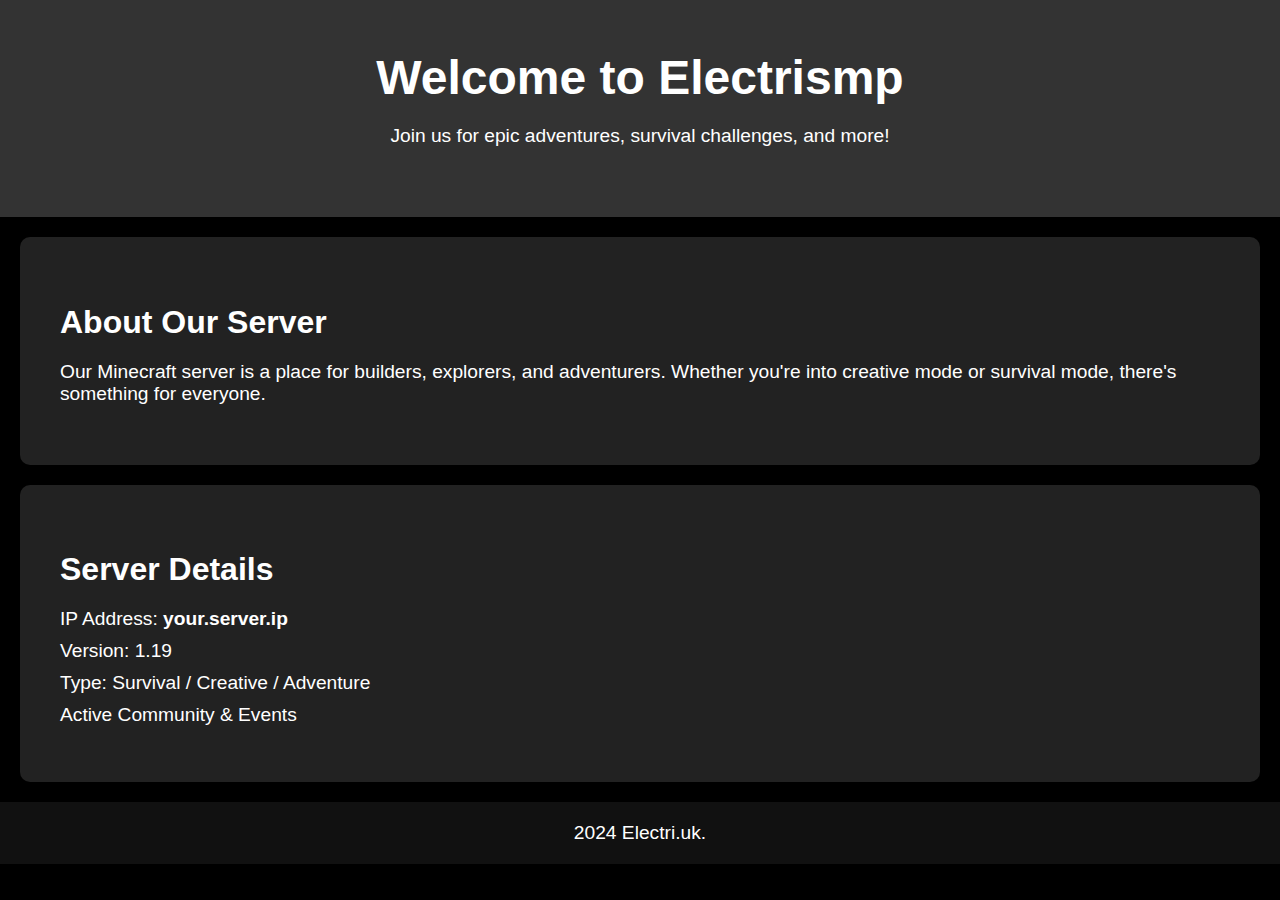
<file: new 1.html>
<!DOCTYPE html>
<html lang="en">
<head>
    <meta charset="UTF-8">
    <meta name="viewport" content="width=device-width, initial-scale=1.0">
    <title>Electrismp</title>
    <link rel="stylesheet" href="style.css">
</head>
<body>
    <header>
        <h1>Welcome to Electrismp</h1>
        <p>Join us for epic adventures, survival challenges, and more!</p>
    </header>

    <section class="server-info">
        <h2>About Our Server</h2>
        <p>Our Minecraft server is a place for builders, explorers, and adventurers. Whether you're into creative mode or survival mode, there's something for everyone.</p>
    </section>

    <section class="server-details">
        <h2>Server Details</h2>
        <ul>
            <li>IP Address: <strong>your.server.ip</strong></li>
            <li>Version: 1.19</li>
            <li>Type: Survival / Creative / Adventure</li>
            <li>Active Community & Events</li>
        </ul>
    </section>

    <footer>
        <p> 2024 Electri.uk.</p>
    </footer>
</body>
</html>
</file>
<file: style.css>
/* General Styles */
body {
    margin: 0;
    font-family: 'Arial', sans-serif;
    background-color: #000; /* Black background */
    color: #fff; /* White text for contrast */
}

header {
    text-align: center;
    padding: 50px 0;
    background-color: #333; /* Darker background for the header */
}

h1 {
    font-size: 3rem;
    margin: 0;
}

p {
    font-size: 1.2rem;
    margin: 20px 0;
}

section {
    padding: 40px;
    margin: 20px;
    background-color: #222; /* Dark grey background for content sections */
    border-radius: 10px;
}

h2 {
    font-size: 2rem;
    margin-bottom: 20px;
}

ul {
    list-style-type: none;
    padding: 0;
}

ul li {
    font-size: 1.2rem;
    margin-bottom: 10px;
}

footer {
    text-align: center;
    padding: 20px 0;
    background-color: #111; /* Even darker background for the footer */
}

footer p {
    margin: 0;
}
</file>
